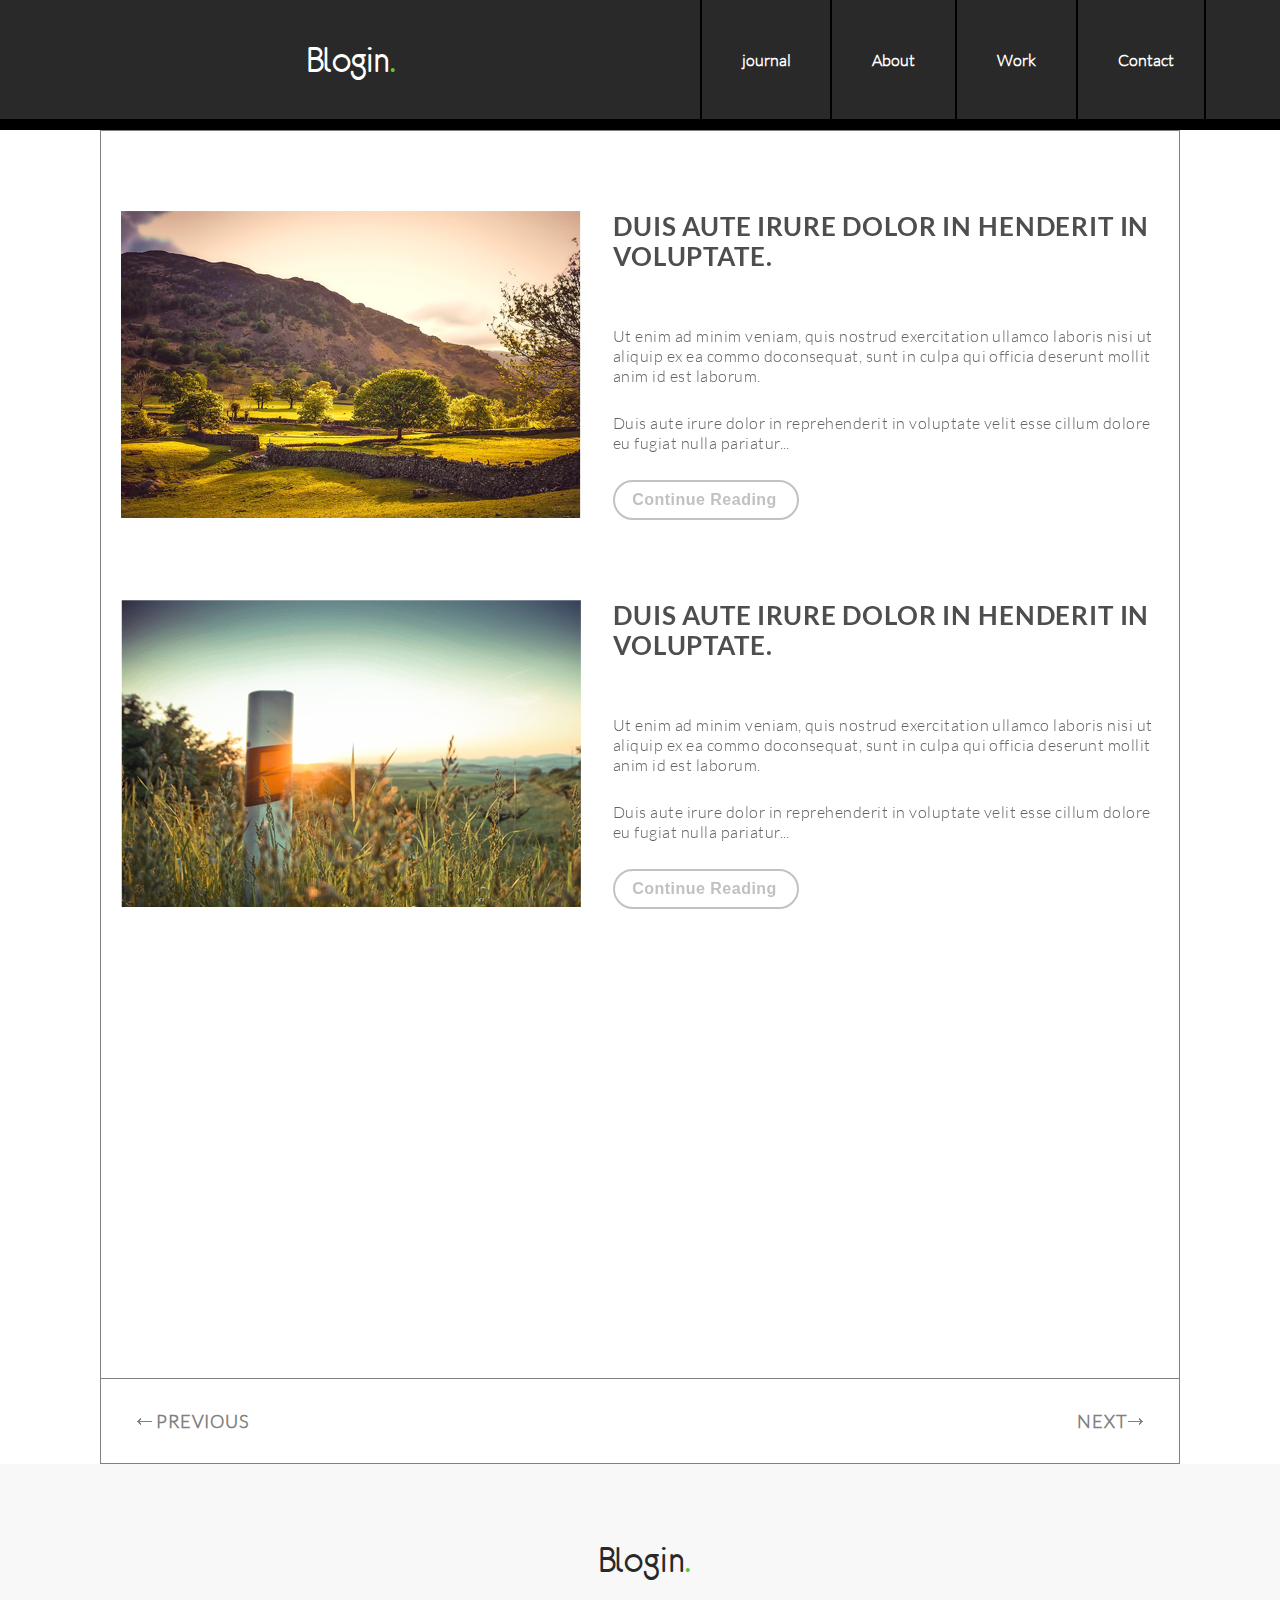
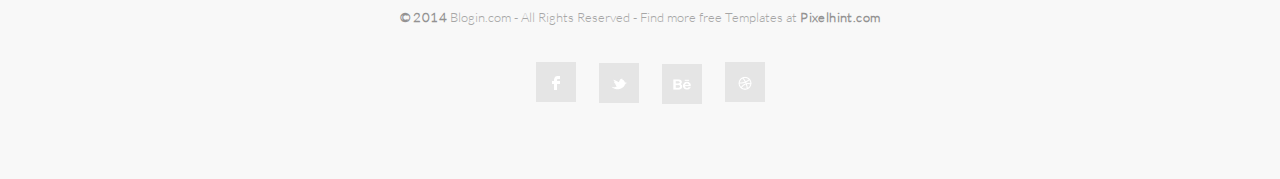
<file: index.html>
<!DOCTYPE html>
<html lang="en">

<head>
    <link rel="stylesheet" href="main.css" />
    <link rel="stylesheet" href="https://unpkg.com/aos@next/dist/aos.css" />
    <link rel="stylesheet" href="https://cdnjs.cloudflare.com/ajax/libs/animate.css/3.7.0/animate.min.css">

    <title>Eitan's Live Page</title>
</head>

<body>
    <header class="main-header wrapper flex ">
        <a href="/" class="logo flex f-j-center f-a-center">Blogin<span>.</span></a>
        <nav class="main-nav">
            <ul class="flex clean-list">
                <div class="dropdown">
                    <li><a href=""> journal </a>
                    </li>
                    <div class="dropdown-content">
                        <a href="#">October 2016 </a>
                        <a href="#"> January 2017</a>
                        <a href="#">April 2017</a>
                        <a href="#">July 2017</a>
                    </div>
                </div>
                <li><a href="">About</a></li>
                <li><a href="">Work</a></li>
                <li><a href="">Contact</a></li>
            </ul>
        </nav>
        <div class="container-ham flex f-j-center f-a-center">
            <div onclick="onHam()" class="hamburger" id="hamburger-11">
                <span class="line"></span>
                <span class="line"></span>
                <span class="line"></span>
            </div>
        </div>
    </header>
    <main class=" flex f-d-col">
        <div class="main-wrapper">
            <div class="article flex "  data-aos="fade-up" data-aos-duration="1200">
                <img src="images/england-2372381_960_720.png" width="460px" height="307px" alt="">
                <div class="text">
                    <h2>Duis aute irure dolor in henderit in voluptate.</h2>
                    <p>Ut enim ad minim veniam, quis nostrud exercitation ullamco laboris nisi ut aliquip ex ea commo
                        doconsequat, sunt in culpa qui officia deserunt mollit anim id est laborum.
                    </p>
                    <p> Duis aute irure dolor in reprehenderit in voluptate velit esse cillum dolore eu fugiat
                    nulla
                    pariatur...</p>
                    <button onclick="onToggleModal()">Continue Reading <span class=" arrow"><img class="animated infinite tada" src="images/Layer_1.png"
                                alt="arrow"></span></button>
                </div>

            </div>
            <div class="article flex"  data-aos="fade-up" data-aos-duration="1200">
                <img src="images/Layer_3.png" width="460px" height="307px" alt="">
                <div class="text">
                    <h2>Duis aute irure dolor in henderit in voluptate.</h2>
                    <p>Ut enim ad minim veniam, quis nostrud exercitation ullamco laboris nisi ut aliquip ex ea commo
                        doconsequat, sunt in culpa qui officia deserunt mollit anim id est laborum.
                    </p>
                    <p> Duis aute irure dolor in reprehenderit in voluptate velit esse cillum dolore eu fugiat nulla
                        pariatur...</p>
                    <button onclick="onToggleModal()">Continue Reading <span class="arrow  "><img class="animated infinite tada" src="images/Layer_1.png"
                                alt="arrow"></span></button>
                </div>

            </div>
            <div class="article flex"  data-aos="fade-up" data-aos-duration="1200">
                <img src="images/Layer_4.png" width="460px" height="307px" alt="">
                <div class="text">
                    <h2>Duis aute irure dolor in henderit in voluptate.</h2>
                    <p>Ut enim ad minim veniam, quis nostrud exercitation ullamco laboris nisi ut aliquip ex ea commo
                        doconsequat, sunt in culpa qui officia deserunt mollit anim id est laborum.
                    </p>
                    <p> Duis aute irure dolor in reprehenderit in voluptate velit esse cillum dolore eu fugiat nulla
                        pariatur...</p>
                    <button   onclick="onToggleModal()">Continue Reading <span class="arrow"><img class="animated infinite tada" src="images/Layer_1.png"
                                alt="arrow"></span></button>
                </div>
            </div>
        </div>

        <div class=" page-control-wrapper flex f-j-between">
            <button> <span class=""><img src="images/arrow-grey.png" alt="arrow"></span> previous</button>
            <button>next<span class=""><img src="images/arrow-grey.png" style=" transform: scaleX(-1);" alt="arrow"></span>
            </button>
        </div>

    </main>
    <section onclick="onToggleModal()" class="modal-wrapper flex f-j-center f-a-center">
        <div class="modal flex f-j-center f-a-center">
            <h2>Join us to get access to the latest stories!</h4>
                <input type="email" placeholder="example@gmail.com"> <br>
                <button>Subscribe</button>
                <button onclick="onToggleModal()">Close</button>
        </div>
    </section>
    <footer class="main-footer flex f-j-center f-a-center">
        <div class="fotter-wrapper flex f-j-center f-a-center f-d-col ">

            <p class="footer-logo"> <span>B</span>login<span>.</span> </p>
            <p class="copy-right"> <span> © 2014 </span> Blogin.com - All Rights Reserved - Find more free Templates at
                <span>Pixelhint.com </span> </p>
            <div  class="btn-contact-wrapper" >
                <button class="btn-contact"><img src="images/1.png" alt=""></button>
                <button class="btn-contact"><img src="images/2.png" alt=""></button>
                <button class="btn-contact"><img src="images/3.png" alt=""></button>
                <button class="btn-contact"><img src="images/4.png" alt=""></button>
            </div>
        </div>
    </footer>
    <script src="https://ajax.aspnetcdn.com/ajax/jQuery/jquery-3.3.1.min.js"></script>
    <script src="/script.js"></script>
    <script>
        $(document).ready(function () {
            $(".hamburger").click(function () {
                $(this).toggleClass("is-active");
            });
        });
    </script>
    <script src="https://unpkg.com/aos@next/dist/aos.js"></script>
    <script>
      AOS.init();
    </script>
</body>

</html>
</file>
<file: main.css>
/* Fonts */

@font-face {
    font-family: lato;
    src: url('fonts/Lato-Light.ttf');

}

@font-face {
    font-family: lato-b;
    src: url('fonts/Lato-Bold.ttf');

}

@font-face {
    font-family: euro35;
    src: url('fonts/euro35f35.ttf');

}

@font-face {
    font-family: euro35;
    src: url('fonts/eurof35.ttf');

}

@font-face {
    font-family: euro55;
    src: url('fonts/eurof55.ttf');

}

/* Base */

* {
    box-sizing: border-box;
    border-collapse: collapse;
}

html {
    font-family: lato, serif;
    color: #626262;
    height: 100vh;
}

body {
    margin: 0;
}

a {
    text-decoration: none;
    color: inherit;
    cursor: pointer;
}

h1,
h2,
h3,
h4,
h5,
h6 {
    margin: 0 0 1em;
    font-weight: normal;
}

p {
    margin: 0;
}

button {
    cursor: pointer;
}

li {
    cursor: pointer;
}

/* layout */

/* header */
.main-header {
    background-color: black;
    height: 130px;
}

.wrapepr {
    min-width: 100%;
    margin: 0;
    padding: 0;
}

.logo {
    font-family: euro55;
    width: 700px;
    /* padding: 50px 325px 45px 280px; */
    background-color: #292929;
    color: white;
    font-size: 40px;
    font-weight: 400;
    letter-spacing: -0.8px;
}

.logo span {
    color: #58c93a;
}

header a {
    height: 119px;
}

.main-nav {
    flex: 1;
    height: 119px;
    background-color: #292929;
}

.main-nav li {
    padding: 50px 40px 50px;
    max-width: 130px;
    border-left: 2px solid black;
    color: white;
    font-size: 16px;
    font-weight: 700;
    transition: 0.3s;
}

.main-nav li:last-child {

    border-right: 2px solid black;

}

.main-nav li:last-child:hover {
    /* color: #58c93a; */
    box-shadow: 0px 12px 0px -1px #58c93a;

}

.main-nav li:hover {
    color: #58c93a;
    -webkit-box-shadow: 0px 10px 0px 0px #58c93a;
    -moz-box-shadow: 0px 10px 0px 0px #58c93a;
    box-shadow: 1px 12px 0px -1px #58c93a;
}

.dropdown-content {
    margin-top: 10px;
    display: none;
    position: absolute;
    background-color: #292929;
    min-width: 130px;
    ;
    box-shadow: 0px 8px 16px 0px rgba(0, 0, 0, 0.2);
    z-index: 1;

}

.dropdown-content a {
    font-family: lato;
    color: white;
    padding: 12px 16px;
    text-decoration: none;
    display: block;
    font-size: 16px;
    font-weight: 700;
    display: flex;
    justify-content: center;
    align-items: center;
    border-bottom: 2px solid black;
}

.dropdown-content a:last-child {
    border: 0;
}

.dropdown-content a:hover {
    color: #58c93a;
    background-color: #626262;
}

.dropdown:hover .dropdown-content {
    display: block;
}

.dropdown:hover .dropbtn {
    background-color: #626262;
}

/* hamburger */
.container-ham {
    width: 100%;
    height: 119px;
    max-width: 940px;
    margin: 0 auto;
    position: relative;
    background-color: #292929;
    text-align: center;
}


/* main */

.main-wrapper {
    margin: 0 260px;
    border: 1px solid grey;
    padding: 80px 25px 0 20px;
}

.article {
    margin-bottom: 80px;
}

.article img {
    max-width: 100%;
    /* height: 100%; */
}

.text {
    padding-left: 32px;
}

.text h2 {
    font-family: lato-b;
    font-size: 26px;
    font-weight: 700;
    line-height: 30px;
    color: #4f4e4e;
    text-transform: uppercase;
    letter-spacing: 0.84px;
    margin-bottom: 55px;
}

.text p {
    font-size: 16px;
    font-weight: 400;
    line-height: 20px;
    letter-spacing: 0.48px;
    margin-bottom: 27px;
}

.text button {
    width: 186px;
    height: 40px;
    color: #c2c1c1;
    padding: 0 0 0 17px;
    border: 2px solid #c2c2c2;
    border-radius: 20px;
    background-color: #ffffff;
    font-size: 16px;
    font-weight: 700;
    line-height: 20px;
    letter-spacing: 0.48px;
    transition: 0.3s;
}

.arrow {

    opacity: 0;
    transition: 0.3s;
}

.text button:hover {
    padding: 0;
    width: 210px;
    height: 40px;
    color: #58c93a;
    border: 2px solid #58c93a;

}

.text button:hover>* {
    margin-left: 8px;
    opacity: 1;
}

.page-control-wrapper {
    margin: 0 260px;
    border: 1px solid grey;
    border-top: unset;
    padding: 30px;

}

.page-control-wrapper button {
    background-color: unset;
    border: unset;
    color: #818181;
    font-family: Lato;
    font-size: 18px;
    font-weight: 700;
    text-transform: uppercase;
    letter-spacing: 0.9px;
}

.page-control-wrapper img {
    padding-bottom: 3px;
}


/* footer */

.main-footer {
    min-width: 100%;
    height: 315px;
    background-color: #f8f8f8;
}

.footer-logo {
    width: 85px;
    height: 33px;
    color: #292929;
    font-family: euro55;
    font-size: 40px;
    font-weight: 400;
    margin-bottom: 35px;

}

.footer-logo span:first-child {

    letter-spacing: -0.8px;
}

.footer-logo span:nth-child(2) {
    color: #58c93a;
    letter-spacing: -0.8px;
    margin-bottom: 35px;
}

.copy-right {
    text-align: center;
    color: #a6a6a6;
    font-family: Lato;
    font-size: 13px;
    font-weight: 400;
    line-height: 20px;
}

.copy-right span {
    color: #939292;
    font-weight: 700;
    letter-spacing: 0.39px;
}

.copy-right span:first-child() {
    font-weight: 400;
    letter-spacing: 0.39px;
}

.btn-contact-wrapper {
    margin-top: 35px;
}

.btn-contact {
    border: unset;
    width: 40px;
    height: 40px;
    margin-left: 20px;
    background-color: #e5e5e5;
    transition: 0.3s;
}

.btn-contact:hover {

    background-color: #516fad;
}

.btn-contact img {
    margin-top: 5px;
}


.btn-contact:nth-child(3) img {
    width: 18px;
    /* margin-top: 5px; */
}



/* modal */
.modal-wrapper {
    position: fixed;
    width: 100vw;
    background-color: rgba(166, 166, 166, 0.52);
    min-height: 100vh;
    top: -3000px;
    transition: 0.3s;
}

.modal {
    height: 300px;
    width: 300px;
    background-color: #2c3e50;
    position: absolute;
    top: 85px;
    flex-direction: column;
    border-radius: 20px;
    transition: 0.3s;

}

.modal h2 {
    font-family: lato;
    font-size: 30px;
    top: 0;
    position: absolute;
    color: white;
    text-align: center;
    font-weight: 700;
    padding: 10px;
}

.modal input {
    background-color: #c2c2c2;
    border: 3px solid white;
    border-radius: 8px;
    height: 55px;
    width: 216px;
    text-align: center;
    color: white;
    font-size: 20px;
    transition: 0.3s;

}

.modal button {
    background-color: #c2c2c2;
    color: white;
    border: 2px solid white;
    height: 39px;
    width: 122px;
    font-size: 22px;
    border-radius: 8px;
    bottom: 17px;
    position: absolute;
    transition: 0.3s;
}

.modal button:first-of-type {
    background-color: #516fad;
    bottom: 75px;
}

.modal button:hover {
    opacity: 0.8;
}

.modal input:focus {
    background-color: #516fad;
}


/* helpers */
/* flex */
.flex {
    display: flex;
}

.f-d-col {
    flex-direction: column;
}

.f-j-between {
    justify-content: space-between;
}

.f-j-center {
    justify-content: center;
}

.f-a-center {
    align-items: center
}

.f-wrap {
    flex-wrap: wrap;
}

/* js helpers */

.header-height {
    height: 600px;
}

.header-ul-top {
    top: 120px;
}


.toggle-modal {
    top: 0;
}


.clean-list {
    list-style-type: none;
    margin: 0;
    padding: 0;
}

@media(max-width:740px) {
    .main-wrapper {
        margin: unset;
    }

    .article {
        flex-wrap: wrap;
        justify-content: center;
    }

    .article img {
        margin-bottom: 10px;
    }

    .text {
        width: 460px;
        padding-left: unset;
    }

    .page-control-wrapper {
        margin: unset;
    }

    .arrow img {
        width: unset;
        height: unset;
        margin-bottom: unset;
    }

    .main-header {
        transition: 0.5s;
    }

    nav ul {
        position: absolute;
        left: 0;
        top: -600px;
        display: flex;
        flex-direction: column;
        width: 100%;
    }

    .main-nav li {
        text-align: center;
        max-width: unset;

    }

    .main-nav li:hover {
        color: white;
        background-color: #58c93a;
    }

    .main-nav li:last-child {
        border: 0;
    }
}

@media (min-width:741px) {
    .header-height {
        height: 130px;
    }

    .container-ham {
        display: none;
    }
}

@media(min-width:741px) and (max-width:992px) {
    .main-wrapper {
        margin: unset;
    }

    .article {
        justify-content: center;
    }

    .article img {
        margin-bottom: 10px;
    }

    .text {
        width: 460px;
    }

    .text p {
        font-size: 15px;
        font-weight: 400;
        line-height: 15px;
        letter-spacing: 0.48px;
        margin-bottom: 27px;
    }

    .page-control-wrapper {
        margin: unset;
    }

    .arrow img {
        width: unset;
        height: unset;
        margin-bottom: unset;
    }
}


@media(min-width: 993px) and (max-width: 1300px) {
    .main-wrapper {
        margin: 0 100px;
    }

    .page-control-wrapper {
        margin: 0 100px;
    }

    .arrow img {
        width: unset;
        height: unset;
        margin-bottom: unset;
        \
    }
}


/* CLEARFIX */

.cf:before,
.cf:after {
    content: " ";
    display: table;
}

.cf:after {
    clear: both;
}

.cf {
    *zoom: 1;
}


/* hamburger animation */

.row .three {
    padding: 80px 30px;
    -webkit-box-sizing: border-box;
    -moz-box-sizing: border-box;
    box-sizing: border-box;
    background-color: #2c3e50;
    color: #ecf0f1;
    text-align: center;
}

.hamburger .line {
    width: 50px;
    height: 5px;
    background-color: #58c93a;
    display: block;
    margin: 8px auto;
    -webkit-transition: all 0.3s ease-in-out;
    -o-transition: all 0.3s ease-in-out;
    transition: all 0.3s ease-in-out;
}

.hamburger:hover {
    cursor: pointer;
}

#hamburger-11 {
    -webkit-transition: all 0.3s ease-in-out;
    -o-transition: all 0.3s ease-in-out;
    transition: all 0.3s ease-in-out;
}

#hamburger-11.is-active {
    animation: smallbig 0.6s forwards;
}

@keyframes smallbig {

    0%,
    100% {
        -webkit-transform: scale(1);
        -ms-transform: scale(1);
        -o-transform: scale(1);
        transform: scale(1);
    }

    50% {
        -webkit-transform: scale(0);
        -ms-transform: scale(0);
        -o-transform: scale(0);
        transform: scale(0);
    }
}

#hamburger-11.is-active .line:nth-child(1),
#hamburger-11.is-active .line:nth-child(2),
#hamburger-11.is-active .line:nth-child(3) {
    -webkit-transition-delay: 0.2s;
    -o-transition-delay: 0.2s;
    transition-delay: 0.2s;
}

#hamburger-11.is-active .line:nth-child(2) {
    opacity: 0;
}

#hamburger-11.is-active .line:nth-child(1) {
    -webkit-transform: translateY(13px) rotate(45deg);
    -ms-transform: translateY(13px) rotate(45deg);
    -o-transform: translateY(13px) rotate(45deg);
    transform: translateY(13px) rotate(45deg);
}

#hamburger-11.is-active .line:nth-child(3) {
    -webkit-transform: translateY(-13px) rotate(-45deg);
    -ms-transform: translateY(-13px) rotate(-45deg);
    -o-transform: translateY(-13px) rotate(-45deg);
    transform: translateY(-13px) rotate(-45deg);
}
</file>
